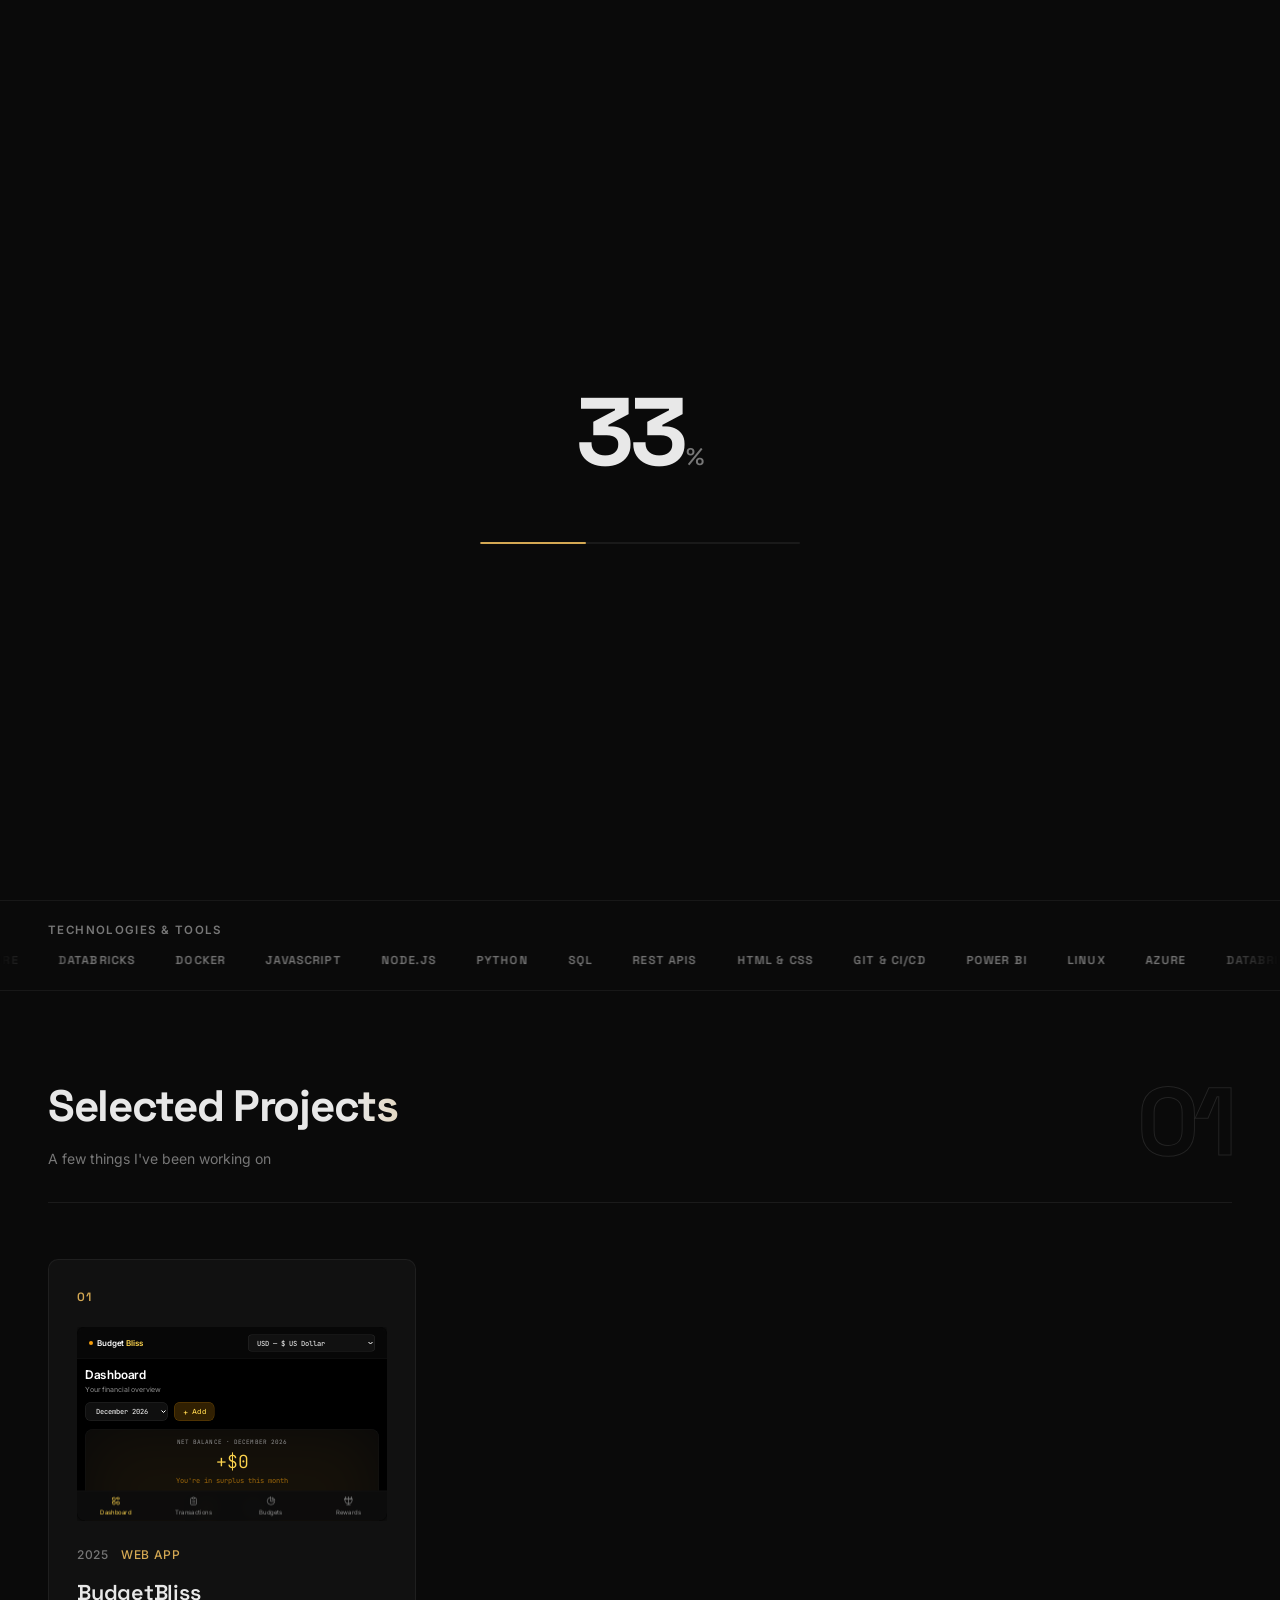
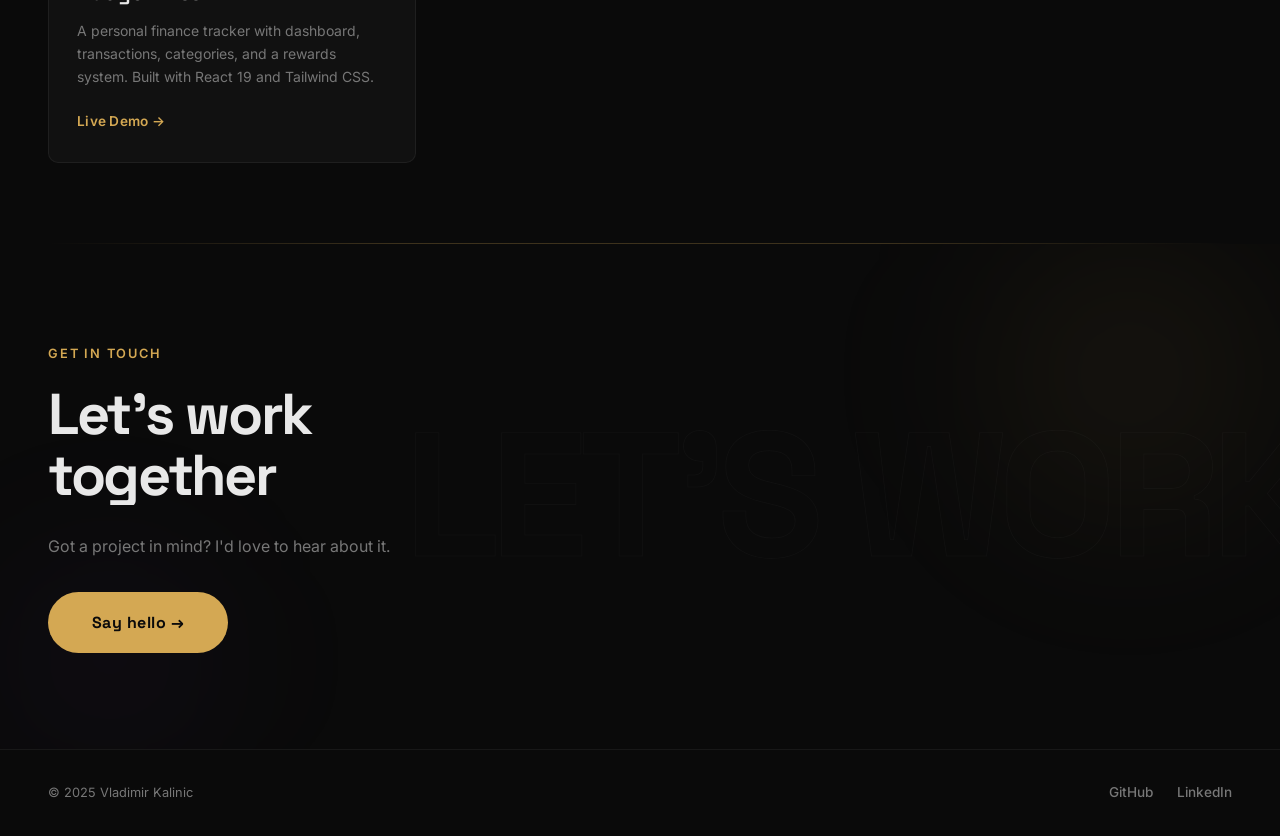
<file: index.html>
<!DOCTYPE html>
<html lang="en">
<head>
  <meta charset="UTF-8">
  <meta name="viewport" content="width=device-width, initial-scale=1.0">
  <title>Vladimir Kalinic — Portfolio</title>
  <meta name="description" content="Vladimir Kalinic — Developer portfolio showcasing projects and skills.">
  <link rel="preconnect" href="https://fonts.googleapis.com">
  <link rel="preconnect" href="https://fonts.gstatic.com" crossorigin>
  <link href="https://fonts.googleapis.com/css2?family=Inter:wght@300;400;500;600&family=Space+Grotesk:wght@400;500;600;700&display=swap" rel="stylesheet">
  <link rel="stylesheet" href="css/style.css">
</head>
<body>
  <!-- Animated background canvas -->
  <canvas id="bg-canvas" aria-hidden="true"></canvas>

  <!-- Loader -->
  <div class="loader" id="loader">
    <div class="loader__inner">
      <span class="loader__counter" id="loaderCounter">0</span>
      <span class="loader__percent">%</span>
    </div>
    <div class="loader__bar">
      <div class="loader__progress" id="loaderProgress"></div>
    </div>
  </div>

  <!-- Header -->
  <header class="header" id="header">
    <a href="#" class="header__logo">VK</a>
    <nav class="header__nav">
      <a href="#work" class="header__link">Work</a>
      <a href="#contact" class="header__link">Contact</a>
    </nav>
  </header>

  <!-- Hero -->
  <section class="hero" id="hero">
    <div class="hero__content">
      <div class="hero__greeting reveal">
        <span class="hero__line"></span>
        <span>Hello, I'm</span>
      </div>
      <h1 class="hero__name reveal">Vladimir<br>Kalinic</h1>
      <p class="hero__title reveal">Developer & Creator</p>
      <div class="hero__badges reveal">
        <span class="badge badge--accent">Available for work</span>
        <span class="badge">Based in Serbia</span>
      </div>
      <p class="hero__quote reveal">
        &ldquo; Turning ideas into digital experiences, one line at a time. &rdquo;
      </p>
    </div>
    <div class="hero__scroll">
      <span>Scroll</span>
      <div class="hero__scroll-line"></div>
    </div>
  </section>

  <!-- Skills -->
  <section class="skills-section">
    <p class="skills-label">Technologies &amp; tools</p>
    <div class="skills-runner">
      <div class="skills-track">
        <span class="skill-tag">Azure</span>
        <span class="skill-tag">Databricks</span>
        <span class="skill-tag">Docker</span>
        <span class="skill-tag">JavaScript</span>
        <span class="skill-tag">Node.js</span>
        <span class="skill-tag">Python</span>
        <span class="skill-tag">SQL</span>
        <span class="skill-tag">REST APIs</span>
        <span class="skill-tag">HTML &amp; CSS</span>
        <span class="skill-tag">Git &amp; CI/CD</span>
        <span class="skill-tag">Power BI</span>
        <span class="skill-tag">Linux</span>
      </div>
    </div>
  </section>

  <!-- Projects -->
  <section class="projects" id="work">
    <div class="projects__header reveal">
      <div>
        <h2 class="section-title">Selected Projects</h2>
        <p class="section-subtitle">A few things I've been working on</p>
      </div>
      <span class="projects__count" aria-hidden="true">01</span>
    </div>

    <div class="projects__grid">
      <article class="project-card reveal">
        <div class="project-card__number">01</div>
        <div class="project-card__preview">
          <iframe src="demo/expanse/index.html" title="Expanse App Preview" loading="lazy"></iframe>
          <div class="project-card__overlay">
            <a href="demo/expanse/index.html" target="_blank" rel="noopener">Open Full Demo</a>
          </div>
        </div>
        <div class="project-card__info">
          <span class="project-card__year">2025</span>
          <span class="project-card__tag">Web App</span>
        </div>
        <h3 class="project-card__title">BudgetBliss</h3>
        <p class="project-card__desc">A personal finance tracker with dashboard, transactions, categories, and a rewards system. Built with React 19 and Tailwind CSS.</p>
        <a href="demo/expanse/index.html" target="_blank" rel="noopener" class="project-card__link">Live Demo &rarr;</a>
      </article>
    </div>
  </section>

  <div class="section-divider"></div>

  <!-- Contact -->
  <section class="contact" id="contact">
    <div class="contact__ghost" aria-hidden="true">LET'S WORK</div>
    <div class="contact__inner">
      <span class="contact__label c-reveal" style="--d:0">Get in touch</span>
      <h2 class="contact__heading c-reveal" style="--d:1">Let's work<br>together</h2>
      <p class="contact__text c-reveal" style="--d:2">Got a project in mind? I'd love to hear about it.</p>
      <a href="mailto:hello@vladimirkalinic.com" class="contact__cta c-reveal" style="--d:3">Say hello &rarr;</a>
    </div>
  </section>

  <!-- Footer -->
  <footer class="footer">
    <div class="footer__inner">
      <span class="footer__copy">&copy; 2025 Vladimir Kalinic</span>
      <div class="footer__links">
        <a href="https://github.com/kale87" target="_blank" rel="noopener">GitHub</a>
        <a href="https://linkedin.com" target="_blank" rel="noopener">LinkedIn</a>
      </div>
    </div>
  </footer>

  <script src="js/main.js"></script>
</body>
</html>
</file>
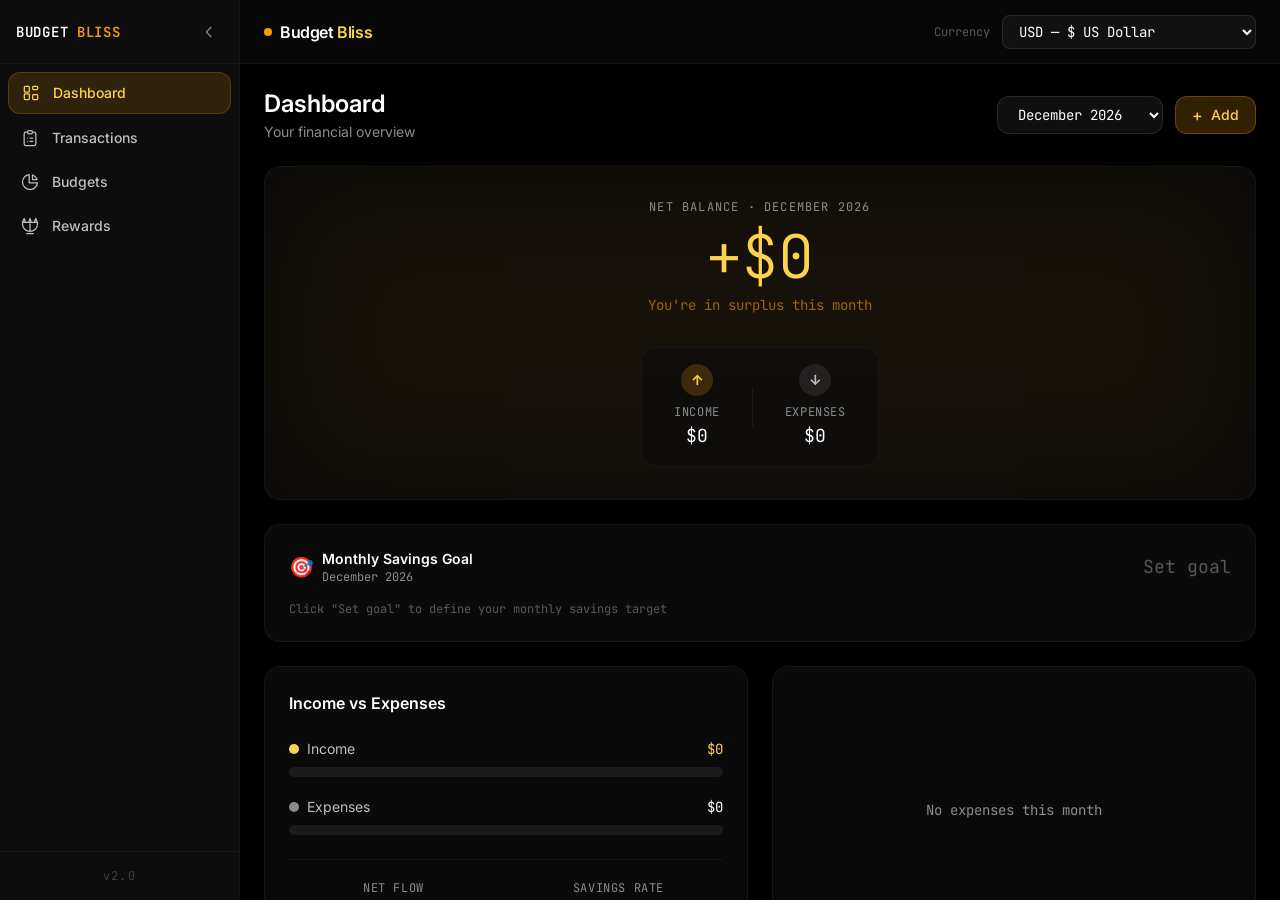
<file: demo/expanse/index.html>
<!doctype html><html lang="en"><head><meta charset="utf-8"/><link rel="icon" href="./favicon.ico?v=4"/><meta name="viewport" content="width=device-width,initial-scale=1"/><meta name="theme-color" content="#0f0f13"/><meta name="description" content="Budget Bliss — Track your expenses, manage budgets, and hit your savings goals."/><link rel="apple-touch-icon" href="./logo192.png"/><link rel="icon" href="./logo.svg?v=4" type="image/svg+xml"/><link rel="manifest" href="./manifest.json"/><title>Budget Bliss</title><link rel="preconnect" href="https://fonts.googleapis.com"/><link rel="preconnect" href="https://fonts.gstatic.com" crossorigin/><link href="https://fonts.googleapis.com/css2?family=Inter:wght@300;400;500;600&family=JetBrains+Mono:wght@300;400;500&display=swap" rel="stylesheet"/><script defer="defer" src="./static/js/main.86daccce.js"></script><link href="./static/css/main.8a359167.css" rel="stylesheet"></head><body><noscript>You need to enable JavaScript to run this app.</noscript><div id="root"></div></body></html>
</file>
<file: css/style.css>
/* ===== Reset & Base ===== */
*,
*::before,
*::after {
  margin: 0;
  padding: 0;
  box-sizing: border-box;
}

:root {
  --bg: #0a0a0a;
  --bg-light: #111111;
  --surface: #1a1a1a;
  --text: #e8e8e8;
  --text-muted: #777777;
  --accent: #d4a853;
  --accent-dim: rgba(212, 168, 83, 0.15);
  --font-body: 'Inter', -apple-system, sans-serif;
  --font-display: 'Space Grotesk', sans-serif;
  --ease-out: cubic-bezier(0.25, 0.46, 0.45, 0.94);
  --ease-smooth: cubic-bezier(0.65, 0, 0.35, 1);
}

html {
  scroll-behavior: smooth;
  font-size: 16px;
}

body {
  font-family: var(--font-body);
  background: var(--bg);
  color: var(--text);
  line-height: 1.6;
  overflow-x: hidden;
  -webkit-font-smoothing: antialiased;
}

/* ===== Animated Background Canvas ===== */
#bg-canvas {
  position: fixed;
  inset: 0;
  z-index: 0;
  pointer-events: none;
  opacity: 0;
  transition: opacity 1s ease;
}
#bg-canvas.visible { opacity: 1; }

/* Lift all page sections above the canvas */
.loader { z-index: 9999; }
.header { z-index: 100; }
.hero, .marquee-section, .projects, .contact, .footer {
  position: relative;
  z-index: 1;
}

a {
  color: inherit;
  text-decoration: none;
}

img {
  max-width: 100%;
  display: block;
}

/* ===== Loader ===== */
.loader {
  position: fixed;
  inset: 0;
  z-index: 9999;
  background: var(--bg);
  display: flex;
  flex-direction: column;
  align-items: center;
  justify-content: center;
  gap: 2rem;
  transition: opacity 0.6s var(--ease-out), visibility 0.6s;
}

.loader.done {
  opacity: 0;
  visibility: hidden;
  pointer-events: none;
}

.loader__inner {
  display: flex;
  align-items: baseline;
  gap: 0.15rem;
}

.loader__counter {
  font-family: var(--font-display);
  font-size: clamp(3rem, 8vw, 6rem);
  font-weight: 700;
  color: var(--text);
  letter-spacing: -0.04em;
}

.loader__percent {
  font-family: var(--font-display);
  font-size: 1.5rem;
  font-weight: 500;
  color: var(--text-muted);
}

.loader__bar {
  width: min(320px, 60vw);
  height: 2px;
  background: var(--surface);
  border-radius: 2px;
  overflow: hidden;
}

.loader__progress {
  height: 100%;
  width: 0%;
  background: var(--accent);
  border-radius: 2px;
  transition: width 0.1s linear;
}

/* ===== Header ===== */
.header {
  position: fixed;
  top: 0;
  left: 0;
  right: 0;
  z-index: 100;
  display: flex;
  align-items: center;
  justify-content: space-between;
  padding: 1.5rem 3rem;
  opacity: 0;
  transform: translateY(-20px);
  transition: opacity 0.8s var(--ease-out) 0.3s, transform 0.8s var(--ease-out) 0.3s;
  mix-blend-mode: difference;
}

.header.visible {
  opacity: 1;
  transform: translateY(0);
}

.header__logo {
  font-family: var(--font-display);
  font-size: 1.25rem;
  font-weight: 700;
  letter-spacing: 0.05em;
}

.header__nav {
  display: flex;
  gap: 2rem;
}

.header__link {
  font-size: 0.875rem;
  font-weight: 500;
  letter-spacing: 0.04em;
  text-transform: uppercase;
  position: relative;
  padding-bottom: 2px;
}

.header__link::after {
  content: '';
  position: absolute;
  bottom: 0;
  left: 0;
  width: 0;
  height: 1px;
  background: var(--text);
  transition: width 0.3s var(--ease-out);
}

.header__link:hover::after {
  width: 100%;
}

/* ===== Hero ===== */
.hero {
  min-height: 100vh;
  display: flex;
  flex-direction: column;
  justify-content: center;
  padding: 8rem 3rem 4rem;
  position: relative;
}

.hero__content {
  max-width: 800px;
}

.hero__greeting {
  display: flex;
  align-items: center;
  gap: 1rem;
  font-size: 0.875rem;
  font-weight: 500;
  letter-spacing: 0.08em;
  text-transform: uppercase;
  color: var(--text-muted);
  margin-bottom: 1.5rem;
}

.hero__line {
  display: inline-block;
  width: 40px;
  height: 1px;
  background: var(--accent);
}

.hero__name {
  font-family: var(--font-display);
  font-size: clamp(3.5rem, 10vw, 8rem);
  font-weight: 700;
  line-height: 0.95;
  letter-spacing: -0.04em;
  margin-bottom: 1.25rem;
}

.hero__title {
  font-size: clamp(1.1rem, 2.5vw, 1.5rem);
  font-weight: 300;
  color: var(--accent);
  margin-bottom: 2rem;
  letter-spacing: 0.02em;
}

.hero__badges {
  display: flex;
  gap: 0.75rem;
  flex-wrap: wrap;
  margin-bottom: 2.5rem;
}

.badge {
  display: inline-flex;
  align-items: center;
  gap: 0.4rem;
  padding: 0.45rem 1rem;
  border-radius: 100px;
  font-size: 0.8rem;
  font-weight: 500;
  letter-spacing: 0.02em;
  border: 1px solid rgba(255, 255, 255, 0.1);
  background: transparent;
}

.badge--accent {
  background: var(--accent-dim);
  border-color: var(--accent);
  color: var(--accent);
}

.hero__quote {
  font-size: 1rem;
  font-style: italic;
  color: var(--text-muted);
  max-width: 500px;
  line-height: 1.8;
}

.hero__scroll {
  position: absolute;
  bottom: 2rem;
  right: 3rem;
  display: flex;
  flex-direction: column;
  align-items: center;
  gap: 0.75rem;
  font-size: 0.7rem;
  font-weight: 500;
  letter-spacing: 0.15em;
  text-transform: uppercase;
  color: var(--text-muted);
}

.hero__scroll-line {
  width: 1px;
  height: 60px;
  background: linear-gradient(to bottom, var(--accent), transparent);
  animation: scrollPulse 2s var(--ease-smooth) infinite;
}

@keyframes scrollPulse {
  0%, 100% { opacity: 1; transform: scaleY(1); }
  50% { opacity: 0.3; transform: scaleY(0.6); }
}

/* ===== Skills ===== */
.skills-section {
  padding: 1.25rem 0;
  border-top: 1px solid rgba(255, 255, 255, 0.06);
  border-bottom: 1px solid rgba(255, 255, 255, 0.06);
}

.skills-label {
  font-size: 0.72rem;
  font-weight: 600;
  letter-spacing: 0.12em;
  text-transform: uppercase;
  color: var(--text-muted);
  padding: 0 3rem;
  margin-bottom: 0.75rem;
}

.skills-runner {
  overflow: hidden;
  mask-image: linear-gradient(to right, transparent 0%, black 6%, black 94%, transparent 100%);
  -webkit-mask-image: linear-gradient(to right, transparent 0%, black 6%, black 94%, transparent 100%);
  cursor: default;
}

.skills-track {
  display: flex;
  align-items: center;
  white-space: nowrap;
  will-change: transform;
}

.skill-tag {
  position: relative;
  flex-shrink: 0;
  margin-right: 2.5rem;
  font-family: var(--font-display);
  font-size: 0.72rem;
  font-weight: 600;
  text-transform: uppercase;
  letter-spacing: 0.1em;
  color: var(--text-muted);
  transition: color 0.3s, transform 0.3s var(--ease-out);
  display: inline-block;
}

.skill-tag:hover {
  transform: scale(1.25);
}

.skill-tag::after {
  content: '';
  position: absolute;
  bottom: -2px;
  left: 0;
  width: 0;
  height: 1px;
  background: var(--accent);
  transition: width 0.3s var(--ease-out);
}

.skill-tag:hover { color: var(--accent); }
.skill-tag:hover::after { width: 100%; }

/* ===== Projects ===== */
.projects {
  padding: 5rem 3rem;
}

.projects__header {
  margin-bottom: 3.5rem;
  display: flex;
  align-items: flex-end;
  justify-content: space-between;
  gap: 1rem;
  padding-bottom: 2rem;
  border-bottom: 1px solid rgba(255,255,255,0.07);
}

.section-title {
  font-family: var(--font-display);
  font-size: clamp(1.6rem, 3.5vw, 2.75rem);
  font-weight: 700;
  letter-spacing: -0.03em;
  margin-bottom: 0.4rem;
  background: linear-gradient(
    90deg,
    var(--text) 0%,
    var(--text) 25%,
    var(--accent) 45%,
    var(--text) 65%,
    var(--text) 100%
  );
  background-size: 250% 100%;
  background-position: 150% 0;
  -webkit-background-clip: text;
  -webkit-text-fill-color: transparent;
  background-clip: text;
}
@keyframes shimmerOnce {
  0%   { background-position: 150% 0; }
  55%  { background-position: -50% 0; }
  100% { background-position: 150% 0; }
}
.section-title.shimmer-play {
  animation: shimmerOnce 4.5s ease-in-out forwards;
}

.section-subtitle {
  font-size: 0.875rem;
  color: var(--text-muted);
  font-weight: 400;
}

.projects__count {
  font-family: var(--font-display);
  font-size: clamp(3.5rem, 8vw, 6rem);
  font-weight: 700;
  line-height: 1;
  letter-spacing: -0.05em;
  color: transparent;
  -webkit-text-stroke: 1px rgba(255,255,255,0.1);
  user-select: none;
  flex-shrink: 0;
}

.projects__grid {
  display: grid;
  grid-template-columns: repeat(auto-fill, minmax(min(100%, 340px), 1fr));
  gap: 2.5rem;
}

.project-card {
  background: var(--bg-light);
  border: 1px solid rgba(255, 255, 255, 0.06);
  border-radius: 10px;
  padding: 1.75rem;
  transition: transform 0.4s var(--ease-out), border-color 0.4s, box-shadow 0.4s;
  position: relative;
  overflow: hidden;
}

/* Accent top-border that sweeps in on hover */
.project-card::before {
  content: '';
  position: absolute;
  top: 0; left: 0; right: 0;
  height: 2px;
  background: linear-gradient(90deg, var(--accent), var(--accent2, #8b5cf6));
  transform: scaleX(0);
  transform-origin: left;
  transition: transform 0.4s var(--ease-out);
}

.project-card:hover {
  transform: translateY(-5px);
  border-color: rgba(212, 168, 83, 0.2);
  box-shadow: 0 16px 48px rgba(0,0,0,0.4);
}

.project-card:hover::before {
  transform: scaleX(1);
}

.project-card__number {
  font-family: var(--font-display);
  font-size: 0.75rem;
  font-weight: 600;
  color: var(--accent);
  letter-spacing: 0.1em;
  margin-bottom: 1.25rem;
}

.project-card__image {
  border-radius: 8px;
  overflow: hidden;
  margin-bottom: 1.5rem;
}

.project-card__placeholder {
  width: 100%;
  aspect-ratio: 16 / 10;
  background: var(--surface);
  display: flex;
  align-items: center;
  justify-content: center;
  font-size: 0.875rem;
  color: var(--text-muted);
  letter-spacing: 0.04em;
}

.project-card__preview {
  position: relative;
  border-radius: 8px;
  overflow: hidden;
  margin-bottom: 1.5rem;
  aspect-ratio: 16 / 10;
  background: var(--surface);
}

.project-card__preview iframe {
  width: 200%;
  height: 200%;
  border: none;
  transform: scale(0.5);
  transform-origin: top left;
  pointer-events: none;
}

.project-card__overlay {
  position: absolute;
  inset: 0;
  background: rgba(0, 0, 0, 0.5);
  display: flex;
  align-items: center;
  justify-content: center;
  opacity: 0;
  transition: opacity 0.35s var(--ease-out);
  cursor: pointer;
}

.project-card__preview:hover .project-card__overlay {
  opacity: 1;
}

.project-card__overlay a {
  padding: 0.65rem 1.5rem;
  background: var(--accent);
  color: var(--bg);
  font-family: var(--font-display);
  font-size: 0.85rem;
  font-weight: 600;
  border-radius: 100px;
  letter-spacing: 0.02em;
  transition: transform 0.3s var(--ease-out);
}

.project-card__overlay a:hover {
  transform: scale(1.06);
}

.project-card__info {
  display: flex;
  gap: 0.75rem;
  margin-bottom: 0.75rem;
}

.project-card__year,
.project-card__tag {
  font-size: 0.75rem;
  font-weight: 500;
  text-transform: uppercase;
  letter-spacing: 0.06em;
  color: var(--text-muted);
}

.project-card__tag {
  color: var(--accent);
}

.project-card__title {
  font-family: var(--font-display);
  font-size: 1.35rem;
  font-weight: 600;
  margin-bottom: 0.5rem;
  letter-spacing: -0.01em;
}

.project-card__desc {
  font-size: 0.875rem;
  color: var(--text-muted);
  line-height: 1.65;
  margin-bottom: 1.25rem;
}

.project-card__link {
  display: inline-block;
  font-size: 0.85rem;
  font-weight: 600;
  color: var(--accent);
  letter-spacing: 0.02em;
  transition: gap 0.3s, letter-spacing 0.3s;
}

.project-card__link:hover {
  letter-spacing: 0.06em;
}

/* ===== Section divider ===== */
.section-divider {
  height: 1px;
  background: linear-gradient(to right, transparent, rgba(212,168,83,0.25) 30%, rgba(212,168,83,0.25) 70%, transparent);
  margin: 0 3rem;
}

/* ===== Contact ===== */
.contact {
  padding: 6rem 3rem;
  background: var(--bg);
  overflow: hidden;
}

/* Floating glow orbs */
.contact::before,
.contact::after {
  content: '';
  position: absolute;
  border-radius: 50%;
  filter: blur(80px);
  pointer-events: none;
}
.contact::before {
  width: 420px;
  height: 420px;
  background: radial-gradient(circle, rgba(212, 168, 83, 0.09), transparent 70%);
  top: calc(-80px + var(--cy, 0) * 35px);
  right: calc(-60px + var(--cx, 0) * -35px);
  animation: orbA 9s ease-in-out infinite;
  transition: top 0.7s ease, right 0.7s ease;
}
.contact::after {
  width: 300px;
  height: 300px;
  background: radial-gradient(circle, rgba(140, 80, 220, 0.08), transparent 70%);
  bottom: calc(-60px + var(--cy, 0) * -28px);
  left: calc(-40px + var(--cx, 0) * 28px);
  animation: orbB 11s ease-in-out infinite;
  transition: bottom 0.7s ease, left 0.7s ease;
}
@keyframes orbA {
  0%, 100% { transform: translate(0, 0) scale(1); }
  50%       { transform: translate(-40px, 40px) scale(1.12); }
}
@keyframes orbB {
  0%, 100% { transform: translate(0, 0) scale(1); }
  50%       { transform: translate(30px, -30px) scale(0.88); }
}

/* Giant ghost text behind content */
.contact__ghost {
  position: absolute;
  font-family: var(--font-display);
  font-size: clamp(4rem, 14vw, 11rem);
  font-weight: 700;
  letter-spacing: -0.05em;
  color: transparent;
  -webkit-text-stroke: 1px rgba(255, 255, 255, 0.028);
  white-space: nowrap;
  top: 50%;
  right: -2rem;
  transform: translateY(-50%);
  pointer-events: none;
  user-select: none;
  z-index: 0;
  transition: transform 0.8s var(--ease-smooth), opacity 0.8s ease;
  animation: ghostFloat 7s ease-in-out infinite;
}
@keyframes ghostFloat {
  0%, 100% { opacity: 1; }
  50%       { opacity: 0.55; }
}

.contact__inner {
  position: relative;
  z-index: 1;
  max-width: 520px;
}

/* Staggered reveal for contact elements */
.c-reveal {
  opacity: 0;
  transform: translateY(28px);
  transition:
    opacity 0.75s var(--ease-out) calc(var(--d, 0) * 0.18s),
    transform 0.75s var(--ease-out) calc(var(--d, 0) * 0.18s);
}
.c-reveal.visible {
  opacity: 1;
  transform: translateY(0);
}

.contact__label {
  display: inline-block;
  font-size: 0.8rem;
  font-weight: 600;
  letter-spacing: 0.14em;
  text-transform: uppercase;
  color: var(--accent);
  margin-bottom: 1.25rem;
}

.contact__heading {
  font-family: var(--font-display);
  font-size: clamp(2.2rem, 4.5vw, 3.75rem);
  font-weight: 700;
  line-height: 1.05;
  letter-spacing: -0.04em;
  margin-bottom: 1.75rem;
  background: linear-gradient(
    90deg,
    var(--text) 0%,
    var(--text) 30%,
    var(--accent) 50%,
    var(--text) 70%,
    var(--text) 100%
  );
  background-size: 250% 100%;
  background-position: 150% 0;
  -webkit-background-clip: text;
  -webkit-text-fill-color: transparent;
  background-clip: text;
}
.contact__heading.shimmer-play {
  animation: shimmerOnce 4.5s ease-in-out forwards;
}

.contact__text {
  font-size: 1rem;
  color: var(--text-muted);
  margin-bottom: 2rem;
  line-height: 1.7;
  max-width: 400px;
}

.contact__cta {
  display: inline-flex;
  align-items: center;
  gap: 0.5rem;
  padding: 1.1rem 2.75rem;
  background: var(--accent);
  color: var(--bg);
  font-family: var(--font-display);
  font-size: 1rem;
  font-weight: 700;
  border-radius: 100px;
  letter-spacing: 0.03em;
  transition: transform 0.3s var(--ease-out), box-shadow 0.3s;
}

.contact__cta {
  animation: ctaBreath 3.5s ease-in-out infinite;
}
@keyframes ctaBreath {
  0%, 100% { box-shadow: 0 0 0 0 rgba(212, 168, 83, 0); }
  50%       { box-shadow: 0 0 20px 6px rgba(212, 168, 83, 0.18); }
}
.contact__cta:hover {
  transform: scale(1.05) translateY(-2px);
  box-shadow: 0 10px 36px rgba(212, 168, 83, 0.32);
  animation: none;
}

/* ===== Footer ===== */
.footer {
  padding: 2rem 3rem;
  border-top: 1px solid rgba(255, 255, 255, 0.06);
}

.footer__inner {
  display: flex;
  align-items: center;
  justify-content: space-between;
  flex-wrap: wrap;
  gap: 1rem;
}

.footer__copy {
  font-size: 0.8rem;
  color: var(--text-muted);
}

.footer__links {
  display: flex;
  gap: 1.5rem;
}

.footer__links a {
  font-size: 0.85rem;
  font-weight: 500;
  color: var(--text-muted);
  transition: color 0.3s;
}

.footer__links a:hover {
  color: var(--accent);
}

/* ===== Reveal Animations ===== */
.reveal {
  opacity: 0;
  transform: translateY(40px);
  transition: opacity 0.8s var(--ease-out), transform 0.8s var(--ease-out);
}

.reveal.visible {
  opacity: 1;
  transform: translateY(0);
}

/* Stagger children in hero */
.hero .reveal:nth-child(1) { transition-delay: 0.1s; }
.hero .reveal:nth-child(2) { transition-delay: 0.2s; }
.hero .reveal:nth-child(3) { transition-delay: 0.35s; }
.hero .reveal:nth-child(4) { transition-delay: 0.5s; }
.hero .reveal:nth-child(5) { transition-delay: 0.65s; }

/* ===== Responsive ===== */
@media (max-width: 768px) {
  .hero {
    padding: 7rem 1.5rem 3rem;
  }

  .header {
    padding: 1.25rem 1.5rem;
  }

  .projects {
    padding: 5rem 1.5rem;
  }

  .contact {
    padding: 5rem 1.5rem;
  }

  .footer {
    padding: 1.5rem;
  }

  .hero__scroll {
    right: 1.5rem;
    bottom: 1.5rem;
  }

  .projects__grid {
    gap: 1.5rem;
  }
}

@media (max-width: 480px) {
  .header__nav {
    gap: 1.25rem;
  }

  .hero__badges {
    flex-direction: column;
    align-items: flex-start;
  }
}
</file>
<file: demo/expanse/static/css/main.8a359167.css>
*,:after,:before{--tw-border-spacing-x:0;--tw-border-spacing-y:0;--tw-translate-x:0;--tw-translate-y:0;--tw-rotate:0;--tw-skew-x:0;--tw-skew-y:0;--tw-scale-x:1;--tw-scale-y:1;--tw-pan-x: ;--tw-pan-y: ;--tw-pinch-zoom: ;--tw-scroll-snap-strictness:proximity;--tw-gradient-from-position: ;--tw-gradient-via-position: ;--tw-gradient-to-position: ;--tw-ordinal: ;--tw-slashed-zero: ;--tw-numeric-figure: ;--tw-numeric-spacing: ;--tw-numeric-fraction: ;--tw-ring-inset: ;--tw-ring-offset-width:0px;--tw-ring-offset-color:#fff;--tw-ring-color:#3b82f680;--tw-ring-offset-shadow:0 0 #0000;--tw-ring-shadow:0 0 #0000;--tw-shadow:0 0 #0000;--tw-shadow-colored:0 0 #0000;--tw-blur: ;--tw-brightness: ;--tw-contrast: ;--tw-grayscale: ;--tw-hue-rotate: ;--tw-invert: ;--tw-saturate: ;--tw-sepia: ;--tw-drop-shadow: ;--tw-backdrop-blur: ;--tw-backdrop-brightness: ;--tw-backdrop-contrast: ;--tw-backdrop-grayscale: ;--tw-backdrop-hue-rotate: ;--tw-backdrop-invert: ;--tw-backdrop-opacity: ;--tw-backdrop-saturate: ;--tw-backdrop-sepia: ;--tw-contain-size: ;--tw-contain-layout: ;--tw-contain-paint: ;--tw-contain-style: }::backdrop{--tw-border-spacing-x:0;--tw-border-spacing-y:0;--tw-translate-x:0;--tw-translate-y:0;--tw-rotate:0;--tw-skew-x:0;--tw-skew-y:0;--tw-scale-x:1;--tw-scale-y:1;--tw-pan-x: ;--tw-pan-y: ;--tw-pinch-zoom: ;--tw-scroll-snap-strictness:proximity;--tw-gradient-from-position: ;--tw-gradient-via-position: ;--tw-gradient-to-position: ;--tw-ordinal: ;--tw-slashed-zero: ;--tw-numeric-figure: ;--tw-numeric-spacing: ;--tw-numeric-fraction: ;--tw-ring-inset: ;--tw-ring-offset-width:0px;--tw-ring-offset-color:#fff;--tw-ring-color:#3b82f680;--tw-ring-offset-shadow:0 0 #0000;--tw-ring-shadow:0 0 #0000;--tw-shadow:0 0 #0000;--tw-shadow-colored:0 0 #0000;--tw-blur: ;--tw-brightness: ;--tw-contrast: ;--tw-grayscale: ;--tw-hue-rotate: ;--tw-invert: ;--tw-saturate: ;--tw-sepia: ;--tw-drop-shadow: ;--tw-backdrop-blur: ;--tw-backdrop-brightness: ;--tw-backdrop-contrast: ;--tw-backdrop-grayscale: ;--tw-backdrop-hue-rotate: ;--tw-backdrop-invert: ;--tw-backdrop-opacity: ;--tw-backdrop-saturate: ;--tw-backdrop-sepia: ;--tw-contain-size: ;--tw-contain-layout: ;--tw-contain-paint: ;--tw-contain-style: }/*
! tailwindcss v3.4.19 | MIT License | https://tailwindcss.com
*/*,:after,:before{border:0 solid #e5e7eb;box-sizing:border-box}:after,:before{--tw-content:""}:host,html{-webkit-text-size-adjust:100%;font-feature-settings:normal;-webkit-tap-highlight-color:transparent;font-family:Inter,-apple-system,BlinkMacSystemFont,Segoe UI,system-ui,sans-serif;font-variation-settings:normal;line-height:1.5;tab-size:4}body{line-height:inherit;margin:0}hr{border-top-width:1px;color:inherit;height:0}abbr:where([title]){-webkit-text-decoration:underline dotted;text-decoration:underline dotted}h1,h2,h3,h4,h5,h6{font-size:inherit;font-weight:inherit}a{color:inherit;text-decoration:inherit}b,strong{font-weight:bolder}code,kbd,pre,samp{font-feature-settings:normal;font-family:JetBrains Mono,Menlo,Monaco,Consolas,monospace;font-size:1em;font-variation-settings:normal}small{font-size:80%}sub,sup{font-size:75%;line-height:0;position:relative;vertical-align:initial}sub{bottom:-.25em}sup{top:-.5em}table{border-collapse:collapse;border-color:inherit;text-indent:0}button,input,optgroup,select,textarea{font-feature-settings:inherit;color:inherit;font-family:inherit;font-size:100%;font-variation-settings:inherit;font-weight:inherit;letter-spacing:inherit;line-height:inherit;margin:0;padding:0}button,select{text-transform:none}button,input:where([type=button]),input:where([type=reset]),input:where([type=submit]){-webkit-appearance:button;background-color:initial;background-image:none}:-moz-focusring{outline:auto}:-moz-ui-invalid{box-shadow:none}progress{vertical-align:initial}::-webkit-inner-spin-button,::-webkit-outer-spin-button{height:auto}[type=search]{-webkit-appearance:textfield;outline-offset:-2px}::-webkit-search-decoration{-webkit-appearance:none}::-webkit-file-upload-button{-webkit-appearance:button;font:inherit}summary{display:list-item}blockquote,dd,dl,figure,h1,h2,h3,h4,h5,h6,hr,p,pre{margin:0}fieldset{margin:0}fieldset,legend{padding:0}menu,ol,ul{list-style:none;margin:0;padding:0}dialog{padding:0}textarea{resize:vertical}input::placeholder,textarea::placeholder{color:#9ca3af;opacity:1}[role=button],button{cursor:pointer}:disabled{cursor:default}audio,canvas,embed,iframe,img,object,svg,video{display:block;vertical-align:middle}img,video{height:auto;max-width:100%}[hidden]:where(:not([hidden=until-found])){display:none}*{box-sizing:border-box}body{--tw-bg-opacity:1;--tw-text-opacity:1;background-color:#000;background-color:rgb(0 0 0/var(--tw-bg-opacity,1));color:#fff;color:rgb(255 255 255/var(--tw-text-opacity,1));font-family:Inter,sans-serif}::-webkit-scrollbar{height:4px;width:4px}::-webkit-scrollbar-track{--tw-bg-opacity:1;background-color:#0d0d0d;background-color:rgb(13 13 13/var(--tw-bg-opacity,1))}::-webkit-scrollbar-thumb{--tw-bg-opacity:1;background-color:#404040;background-color:rgb(64 64 64/var(--tw-bg-opacity,1));border-radius:9999px}::-webkit-scrollbar-thumb:hover{--tw-bg-opacity:1;background-color:#595959;background-color:rgb(89 89 89/var(--tw-bg-opacity,1))}input[type=date]{color-scheme:dark}input[type=date]::-webkit-calendar-picker-indicator{cursor:pointer;filter:invert(.6)}select option{background-color:#0d0d0d}.pointer-events-none{pointer-events:none}.\!visible{visibility:visible!important}.visible{visibility:visible}.fixed{position:fixed}.absolute{position:absolute}.relative{position:relative}.inset-0{inset:0}.-right-2{right:-.5rem}.-top-2{top:-.5rem}.-top-8{top:-2rem}.bottom-0{bottom:0}.left-0{left:0}.left-1\/2{left:50%}.left-3{left:.75rem}.right-0{right:0}.top-0{top:0}.top-1\/2{top:50%}.z-10{z-index:10}.z-40{z-index:40}.z-50{z-index:50}.mx-auto{margin-left:auto;margin-right:auto}.mb-0\.5{margin-bottom:.125rem}.mb-1{margin-bottom:.25rem}.mb-1\.5{margin-bottom:.375rem}.mb-2{margin-bottom:.5rem}.mb-3{margin-bottom:.75rem}.mb-4{margin-bottom:1rem}.mb-5{margin-bottom:1.25rem}.mb-6{margin-bottom:1.5rem}.mb-8{margin-bottom:2rem}.mt-0\.5{margin-top:.125rem}.mt-1{margin-top:.25rem}.mt-1\.5{margin-top:.375rem}.mt-2{margin-top:.5rem}.mt-6{margin-top:1.5rem}.mt-8{margin-top:2rem}.block{display:block}.inline-block{display:inline-block}.flex{display:flex}.inline-flex{display:inline-flex}.grid{display:grid}.hidden{display:none}.h-1{height:.25rem}.h-1\.5{height:.375rem}.h-10{height:2.5rem}.h-16{height:4rem}.h-2{height:.5rem}.h-2\.5{height:.625rem}.h-4{height:1rem}.h-5{height:1.25rem}.h-6{height:1.5rem}.h-8{height:2rem}.h-9{height:2.25rem}.h-full{height:100%}.h-px{height:1px}.h-screen{height:100vh}.max-h-\[92vh\]{max-height:92vh}.min-h-0{min-height:0}.min-h-\[180px\]{min-height:180px}.min-h-\[200px\]{min-height:200px}.w-10{width:2.5rem}.w-16{width:4rem}.w-2{width:.5rem}.w-2\.5{width:.625rem}.w-20{width:5rem}.w-28{width:7rem}.w-4{width:1rem}.w-5{width:1.25rem}.w-6{width:1.5rem}.w-60{width:15rem}.w-8{width:2rem}.w-9{width:2.25rem}.w-full{width:100%}.w-px{width:1px}.min-w-0{min-width:0}.min-w-\[160px\]{min-width:160px}.max-w-4xl{max-width:56rem}.max-w-\[100px\]{max-width:100px}.max-w-\[220px\]{max-width:220px}.max-w-\[90px\]{max-width:90px}.max-w-md{max-width:28rem}.flex-1{flex:1 1}.flex-shrink-0{flex-shrink:0}.-translate-x-1\/2{--tw-translate-x:-50%}.-translate-x-1\/2,.-translate-y-1\/2{transform:translate(var(--tw-translate-x),var(--tw-translate-y)) rotate(var(--tw-rotate)) skewX(var(--tw-skew-x)) skewY(var(--tw-skew-y)) scaleX(var(--tw-scale-x)) scaleY(var(--tw-scale-y))}.-translate-y-1\/2{--tw-translate-y:-50%}.rotate-180{--tw-rotate:180deg}.rotate-180,.transform{transform:translate(var(--tw-translate-x),var(--tw-translate-y)) rotate(var(--tw-rotate)) skewX(var(--tw-skew-x)) skewY(var(--tw-skew-y)) scaleX(var(--tw-scale-x)) scaleY(var(--tw-scale-y))}@keyframes fadeIn{0%{opacity:0;transform:translateY(10px)}to{opacity:1;transform:translateY(0)}}.animate-fade-in{animation:fadeIn .6s ease-out}@keyframes slideUp{0%{opacity:0;transform:translateY(20px)}to{opacity:1;transform:translateY(0)}}.animate-slide-up{animation:slideUp .4s ease-out}.cursor-pointer{cursor:pointer}.select-none{-webkit-user-select:none;user-select:none}.grid-cols-1{grid-template-columns:repeat(1,minmax(0,1fr))}.grid-cols-2{grid-template-columns:repeat(2,minmax(0,1fr))}.flex-col{flex-direction:column}.flex-wrap{flex-wrap:wrap}.items-start{align-items:flex-start}.items-end{align-items:flex-end}.items-center{align-items:center}.justify-center{justify-content:center}.justify-between{justify-content:space-between}.gap-0\.5{gap:.125rem}.gap-1{gap:.25rem}.gap-1\.5{gap:.375rem}.gap-2{gap:.5rem}.gap-2\.5{gap:.625rem}.gap-3{gap:.75rem}.gap-4{gap:1rem}.gap-5{gap:1.25rem}.gap-6{gap:1.5rem}.space-y-1>:not([hidden])~:not([hidden]){--tw-space-y-reverse:0;margin-bottom:calc(.25rem*var(--tw-space-y-reverse));margin-top:calc(.25rem*(1 - var(--tw-space-y-reverse)))}.space-y-1\.5>:not([hidden])~:not([hidden]){--tw-space-y-reverse:0;margin-bottom:calc(.375rem*var(--tw-space-y-reverse));margin-top:calc(.375rem*(1 - var(--tw-space-y-reverse)))}.space-y-2>:not([hidden])~:not([hidden]){--tw-space-y-reverse:0;margin-bottom:calc(.5rem*var(--tw-space-y-reverse));margin-top:calc(.5rem*(1 - var(--tw-space-y-reverse)))}.space-y-4>:not([hidden])~:not([hidden]){--tw-space-y-reverse:0;margin-bottom:calc(1rem*var(--tw-space-y-reverse));margin-top:calc(1rem*(1 - var(--tw-space-y-reverse)))}.space-y-5>:not([hidden])~:not([hidden]){--tw-space-y-reverse:0;margin-bottom:calc(1.25rem*var(--tw-space-y-reverse));margin-top:calc(1.25rem*(1 - var(--tw-space-y-reverse)))}.divide-y>:not([hidden])~:not([hidden]){--tw-divide-y-reverse:0;border-bottom-width:calc(1px*var(--tw-divide-y-reverse));border-top-width:calc(1px*(1 - var(--tw-divide-y-reverse)))}.divide-dark-700\/30>:not([hidden])~:not([hidden]){border-color:#2626264d}.overflow-hidden{overflow:hidden}.overflow-y-auto{overflow-y:auto}.truncate{overflow:hidden;text-overflow:ellipsis}.truncate,.whitespace-nowrap{white-space:nowrap}.rounded{border-radius:.25rem}.rounded-2xl{border-radius:1rem}.rounded-3xl{border-radius:1.5rem}.rounded-full{border-radius:9999px}.rounded-lg{border-radius:.5rem}.rounded-sm{border-radius:.125rem}.rounded-xl{border-radius:.75rem}.rounded-t-md{border-top-left-radius:.375rem;border-top-right-radius:.375rem}.border{border-width:1px}.border-b{border-bottom-width:1px}.border-r{border-right-width:1px}.border-t{border-top-width:1px}.border-dashed{border-style:dashed}.border-dark-600{--tw-border-opacity:1;border-color:#404040;border-color:rgb(64 64 64/var(--tw-border-opacity,1))}.border-dark-600\/40{border-color:#40404066}.border-dark-600\/50{border-color:#40404080}.border-dark-700\/20{border-color:#26262633}.border-dark-700\/30{border-color:#2626264d}.border-dark-700\/40{border-color:#26262666}.border-dark-700\/50{border-color:#26262680}.border-dark-700\/60{border-color:#26262699}.border-dark-800\/40{border-color:#1a1a1a66}.border-emerald-500\/30{border-color:#10b9814d}.border-gold-500\/20{border-color:#f59e0b33}.border-gold-500\/30{border-color:#f59e0b4d}.border-gold-500\/40{border-color:#f59e0b66}.border-gold-500\/50{border-color:#f59e0b80}.border-red-500\/30{border-color:#ef44444d}.bg-dark-400{--tw-bg-opacity:1;background-color:#8c8c8c;background-color:rgb(140 140 140/var(--tw-bg-opacity,1))}.bg-dark-600\/40{background-color:#40404066}.bg-dark-700{--tw-bg-opacity:1;background-color:#262626;background-color:rgb(38 38 38/var(--tw-bg-opacity,1))}.bg-dark-700\/30{background-color:#2626264d}.bg-dark-700\/50{background-color:#26262680}.bg-dark-700\/60{background-color:#26262699}.bg-dark-800\/30{background-color:#1a1a1a4d}.bg-dark-800\/40{background-color:#1a1a1a66}.bg-dark-800\/60{background-color:#1a1a1a99}.bg-dark-900{--tw-bg-opacity:1;background-color:#0d0d0d;background-color:rgb(13 13 13/var(--tw-bg-opacity,1))}.bg-dark-900\/40{background-color:#0d0d0d66}.bg-dark-900\/60{background-color:#0d0d0d99}.bg-dark-900\/90{background-color:#0d0d0de6}.bg-dark-900\/95{background-color:#0d0d0df2}.bg-dark-950{--tw-bg-opacity:1;background-color:#000;background-color:rgb(0 0 0/var(--tw-bg-opacity,1))}.bg-emerald-500\/10{background-color:#10b9811a}.bg-gold-400{--tw-bg-opacity:1;background-color:#fcd34d;background-color:rgb(252 211 77/var(--tw-bg-opacity,1))}.bg-gold-500{--tw-bg-opacity:1;background-color:#f59e0b;background-color:rgb(245 158 11/var(--tw-bg-opacity,1))}.bg-gold-500\/10{background-color:#f59e0b1a}.bg-gold-500\/15{background-color:#f59e0b26}.bg-gold-500\/20{background-color:#f59e0b33}.bg-red-400{--tw-bg-opacity:1;background-color:#f87171;background-color:rgb(248 113 113/var(--tw-bg-opacity,1))}.bg-red-500{--tw-bg-opacity:1;background-color:#ef4444;background-color:rgb(239 68 68/var(--tw-bg-opacity,1))}.bg-teal-400{--tw-bg-opacity:1;background-color:#2dd4bf;background-color:rgb(45 212 191/var(--tw-bg-opacity,1))}.bg-yellow-400{--tw-bg-opacity:1;background-color:#facc15;background-color:rgb(250 204 21/var(--tw-bg-opacity,1))}.bg-gradient-to-r{background-image:linear-gradient(to right,var(--tw-gradient-stops))}.bg-gradient-to-t{background-image:linear-gradient(to top,var(--tw-gradient-stops))}.from-dark-500{--tw-gradient-from:#595959 var(--tw-gradient-from-position);--tw-gradient-to:#59595900 var(--tw-gradient-to-position);--tw-gradient-stops:var(--tw-gradient-from),var(--tw-gradient-to)}.from-dark-600{--tw-gradient-from:#404040 var(--tw-gradient-from-position);--tw-gradient-to:#40404000 var(--tw-gradient-to-position);--tw-gradient-stops:var(--tw-gradient-from),var(--tw-gradient-to)}.from-emerald-600{--tw-gradient-from:#059669 var(--tw-gradient-from-position);--tw-gradient-to:#05966900 var(--tw-gradient-to-position);--tw-gradient-stops:var(--tw-gradient-from),var(--tw-gradient-to)}.from-gold-600{--tw-gradient-from:#d97706 var(--tw-gradient-from-position);--tw-gradient-to:#d9770600 var(--tw-gradient-to-position);--tw-gradient-stops:var(--tw-gradient-from),var(--tw-gradient-to)}.from-gold-700{--tw-gradient-from:#b45309 var(--tw-gradient-from-position);--tw-gradient-to:#b4530900 var(--tw-gradient-to-position);--tw-gradient-stops:var(--tw-gradient-from),var(--tw-gradient-to)}.from-red-700{--tw-gradient-from:#b91c1c var(--tw-gradient-from-position);--tw-gradient-to:#b91c1c00 var(--tw-gradient-to-position);--tw-gradient-stops:var(--tw-gradient-from),var(--tw-gradient-to)}.from-teal-700{--tw-gradient-from:#0f766e var(--tw-gradient-from-position);--tw-gradient-to:#0f766e00 var(--tw-gradient-to-position);--tw-gradient-stops:var(--tw-gradient-from),var(--tw-gradient-to)}.to-dark-300{--tw-gradient-to:#bfbfbf var(--tw-gradient-to-position)}.to-dark-400{--tw-gradient-to:#8c8c8c var(--tw-gradient-to-position)}.to-emerald-400{--tw-gradient-to:#34d399 var(--tw-gradient-to-position)}.to-gold-300{--tw-gradient-to:#fde68a var(--tw-gradient-to-position)}.to-gold-400{--tw-gradient-to:#fcd34d var(--tw-gradient-to-position)}.to-gold-500{--tw-gradient-to:#f59e0b var(--tw-gradient-to-position)}.to-red-400{--tw-gradient-to:#f87171 var(--tw-gradient-to-position)}.to-teal-400{--tw-gradient-to:#2dd4bf var(--tw-gradient-to-position)}.p-1{padding:.25rem}.p-1\.5{padding:.375rem}.p-12{padding:3rem}.p-2{padding:.5rem}.p-3{padding:.75rem}.p-4{padding:1rem}.p-5{padding:1.25rem}.p-6{padding:1.5rem}.p-8{padding:2rem}.px-0\.5{padding-left:.125rem;padding-right:.125rem}.px-1{padding-left:.25rem;padding-right:.25rem}.px-1\.5{padding-left:.375rem;padding-right:.375rem}.px-10{padding-left:2.5rem;padding-right:2.5rem}.px-2{padding-left:.5rem;padding-right:.5rem}.px-2\.5{padding-left:.625rem;padding-right:.625rem}.px-3{padding-left:.75rem;padding-right:.75rem}.px-4{padding-left:1rem;padding-right:1rem}.px-5{padding-left:1.25rem;padding-right:1.25rem}.px-6{padding-left:1.5rem;padding-right:1.5rem}.py-0\.5{padding-bottom:.125rem;padding-top:.125rem}.py-1{padding-bottom:.25rem;padding-top:.25rem}.py-1\.5{padding-bottom:.375rem;padding-top:.375rem}.py-12{padding-bottom:3rem;padding-top:3rem}.py-2{padding-bottom:.5rem;padding-top:.5rem}.py-2\.5{padding-bottom:.625rem;padding-top:.625rem}.py-3{padding-bottom:.75rem;padding-top:.75rem}.py-4{padding-bottom:1rem;padding-top:1rem}.py-8{padding-bottom:2rem;padding-top:2rem}.pb-16{padding-bottom:4rem}.pl-9{padding-left:2.25rem}.pr-3{padding-right:.75rem}.pt-5{padding-top:1.25rem}.text-center{text-align:center}.text-right{text-align:right}.font-mono{font-family:JetBrains Mono,Menlo,Monaco,Consolas,monospace}.text-2xl{font-size:1.5rem;line-height:2rem}.text-3xl{font-size:1.875rem;line-height:2.25rem}.text-4xl{font-size:2.25rem;line-height:2.5rem}.text-5xl{font-size:3rem;line-height:1}.text-7xl{font-size:4.5rem;line-height:1}.text-base{font-size:1rem;line-height:1.5rem}.text-lg{font-size:1.125rem;line-height:1.75rem}.text-sm{font-size:.875rem;line-height:1.25rem}.text-xl{font-size:1.25rem;line-height:1.75rem}.text-xs{font-size:.75rem;line-height:1rem}.font-bold{font-weight:700}.font-light{font-weight:300}.font-medium{font-weight:500}.font-semibold{font-weight:600}.uppercase{text-transform:uppercase}.leading-none{line-height:1}.leading-snug{line-height:1.375}.leading-tight{line-height:1.25}.tracking-tight{letter-spacing:-.025em}.tracking-wide{letter-spacing:.025em}.tracking-wider{letter-spacing:.05em}.tracking-widest{letter-spacing:.1em}.text-dark-300{--tw-text-opacity:1;color:#bfbfbf;color:rgb(191 191 191/var(--tw-text-opacity,1))}.text-dark-400{--tw-text-opacity:1;color:#8c8c8c;color:rgb(140 140 140/var(--tw-text-opacity,1))}.text-dark-500{--tw-text-opacity:1;color:#595959;color:rgb(89 89 89/var(--tw-text-opacity,1))}.text-dark-600{--tw-text-opacity:1;color:#404040;color:rgb(64 64 64/var(--tw-text-opacity,1))}.text-dark-700{--tw-text-opacity:1;color:#262626;color:rgb(38 38 38/var(--tw-text-opacity,1))}.text-emerald-400{--tw-text-opacity:1;color:#34d399;color:rgb(52 211 153/var(--tw-text-opacity,1))}.text-gold-400{--tw-text-opacity:1;color:#fcd34d;color:rgb(252 211 77/var(--tw-text-opacity,1))}.text-gold-500{--tw-text-opacity:1;color:#f59e0b;color:rgb(245 158 11/var(--tw-text-opacity,1))}.text-gold-500\/60{color:#f59e0b99}.text-gold-500\/70{color:#f59e0bb3}.text-red-400{--tw-text-opacity:1;color:#f87171;color:rgb(248 113 113/var(--tw-text-opacity,1))}.text-red-500\/60{color:#ef444499}.text-white{--tw-text-opacity:1;color:#fff;color:rgb(255 255 255/var(--tw-text-opacity,1))}.text-yellow-400{--tw-text-opacity:1;color:#facc15;color:rgb(250 204 21/var(--tw-text-opacity,1))}.placeholder-dark-500::placeholder{--tw-placeholder-opacity:1;color:#595959;color:rgb(89 89 89/var(--tw-placeholder-opacity,1))}.placeholder-dark-600::placeholder{--tw-placeholder-opacity:1;color:#404040;color:rgb(64 64 64/var(--tw-placeholder-opacity,1))}.opacity-0{opacity:0}.opacity-100{opacity:1}.opacity-25{opacity:.25}.opacity-5{opacity:.05}.shadow-2xl{--tw-shadow:0 25px 50px -12px #00000040;--tw-shadow-colored:0 25px 50px -12px var(--tw-shadow-color)}.shadow-2xl,.shadow-lg{box-shadow:0 0 #0000,0 0 #0000,var(--tw-shadow);box-shadow:var(--tw-ring-offset-shadow,0 0 #0000),var(--tw-ring-shadow,0 0 #0000),var(--tw-shadow)}.shadow-lg{--tw-shadow:0 10px 15px -3px #0000001a,0 4px 6px -4px #0000001a;--tw-shadow-colored:0 10px 15px -3px var(--tw-shadow-color),0 4px 6px -4px var(--tw-shadow-color)}.ring{--tw-ring-offset-shadow:var(--tw-ring-inset) 0 0 0 var(--tw-ring-offset-width) var(--tw-ring-offset-color);--tw-ring-shadow:var(--tw-ring-inset) 0 0 0 calc(3px + var(--tw-ring-offset-width)) var(--tw-ring-color);box-shadow:var(--tw-ring-offset-shadow),var(--tw-ring-shadow),0 0 #0000;box-shadow:var(--tw-ring-offset-shadow),var(--tw-ring-shadow),var(--tw-shadow,0 0 #0000)}.blur-3xl{--tw-blur:blur(64px)}.blur-3xl,.drop-shadow{filter:var(--tw-blur) var(--tw-brightness) var(--tw-contrast) var(--tw-grayscale) var(--tw-hue-rotate) var(--tw-invert) var(--tw-saturate) var(--tw-sepia) var(--tw-drop-shadow)}.drop-shadow{--tw-drop-shadow:drop-shadow(0 1px 2px #0000001a) drop-shadow(0 1px 1px #0000000f)}.grayscale{--tw-grayscale:grayscale(100%)}.filter,.grayscale{filter:var(--tw-blur) var(--tw-brightness) var(--tw-contrast) var(--tw-grayscale) var(--tw-hue-rotate) var(--tw-invert) var(--tw-saturate) var(--tw-sepia) var(--tw-drop-shadow)}.backdrop-blur-md{--tw-backdrop-blur:blur(12px)}.backdrop-blur-md,.backdrop-blur-sm{-webkit-backdrop-filter:var(--tw-backdrop-blur) var(--tw-backdrop-brightness) var(--tw-backdrop-contrast) var(--tw-backdrop-grayscale) var(--tw-backdrop-hue-rotate) var(--tw-backdrop-invert) var(--tw-backdrop-opacity) var(--tw-backdrop-saturate) var(--tw-backdrop-sepia);backdrop-filter:var(--tw-backdrop-blur) var(--tw-backdrop-brightness) var(--tw-backdrop-contrast) var(--tw-backdrop-grayscale) var(--tw-backdrop-hue-rotate) var(--tw-backdrop-invert) var(--tw-backdrop-opacity) var(--tw-backdrop-saturate) var(--tw-backdrop-sepia)}.backdrop-blur-sm{--tw-backdrop-blur:blur(4px)}.transition{transition-duration:.15s;transition-property:color,background-color,border-color,fill,stroke,opacity,box-shadow,transform,filter,-webkit-text-decoration-color,-webkit-backdrop-filter;transition-property:color,background-color,border-color,text-decoration-color,fill,stroke,opacity,box-shadow,transform,filter,backdrop-filter;transition-property:color,background-color,border-color,text-decoration-color,fill,stroke,opacity,box-shadow,transform,filter,backdrop-filter,-webkit-text-decoration-color,-webkit-backdrop-filter;transition-timing-function:cubic-bezier(.4,0,.2,1)}.transition-all{transition-duration:.15s;transition-property:all;transition-timing-function:cubic-bezier(.4,0,.2,1)}.transition-colors{transition-duration:.15s;transition-property:color,background-color,border-color,fill,stroke,-webkit-text-decoration-color;transition-property:color,background-color,border-color,text-decoration-color,fill,stroke;transition-property:color,background-color,border-color,text-decoration-color,fill,stroke,-webkit-text-decoration-color;transition-timing-function:cubic-bezier(.4,0,.2,1)}.transition-opacity{transition-duration:.15s;transition-property:opacity;transition-timing-function:cubic-bezier(.4,0,.2,1)}.transition-transform{transition-duration:.15s;transition-property:transform;transition-timing-function:cubic-bezier(.4,0,.2,1)}.duration-200{transition-duration:.2s}.duration-300{transition-duration:.3s}.duration-500{transition-duration:.5s}.duration-700{transition-duration:.7s}.ease-out{transition-timing-function:cubic-bezier(0,0,.2,1)}@keyframes confetti-fall{0%{opacity:1;transform:translateY(-20px) rotate(0deg) scale(1)}80%{opacity:1}to{opacity:0;transform:translateY(100vh) rotate(2turn) scale(.5)}}@keyframes confetti-side{0%{opacity:1;transform:translateY(-20px) translateX(0) rotate(0deg)}50%{opacity:1;transform:translateY(40vh) translateX(var(--drift)) rotate(1turn)}to{opacity:0;transform:translateY(100vh) translateX(calc(var(--drift)*1.5)) rotate(2turn)}}@keyframes sticker-pop{0%{opacity:0;transform:scale(0) rotate(-10deg)}60%{opacity:1;transform:scale(1.15) rotate(3deg)}80%{transform:scale(.95) rotate(-1deg)}to{opacity:1;transform:scale(1) rotate(0deg)}}@keyframes glow-pulse{0%,to{box-shadow:0 0 20px 4px #f59e0b66}50%{box-shadow:0 0 40px 12px #f59e0bcc}}@keyframes float-up{0%{opacity:1;transform:translateY(0) scale(1)}to{opacity:0;transform:translateY(-120px) scale(1.4)}}@keyframes overlay-fade-out{0%{opacity:1}85%{opacity:1}to{opacity:0;pointer-events:none}}.animate-confetti{animation:confetti-side 3.5s ease-in forwards}.animate-sticker-pop{animation:sticker-pop .6s cubic-bezier(.34,1.56,.64,1) forwards}.animate-glow-pulse{animation:glow-pulse 1.4s ease-in-out infinite}.animate-float-up{animation:float-up 1.8s ease-out forwards}.animate-overlay-out{animation:overlay-fade-out 3.8s ease-out forwards}.hover\:border-dark-500:hover{--tw-border-opacity:1;border-color:#595959;border-color:rgb(89 89 89/var(--tw-border-opacity,1))}.hover\:border-dark-600\/30:hover{border-color:#4040404d}.hover\:border-dark-600\/40:hover{border-color:#40404066}.hover\:border-dark-600\/50:hover{border-color:#40404080}.hover\:border-gold-500\/30:hover{border-color:#f59e0b4d}.hover\:bg-dark-700\/20:hover{background-color:#26262633}.hover\:bg-dark-700\/30:hover{background-color:#2626264d}.hover\:bg-dark-700\/40:hover{background-color:#26262666}.hover\:bg-dark-700\/50:hover{background-color:#26262680}.hover\:bg-dark-700\/60:hover{background-color:#26262699}.hover\:bg-dark-800\/60:hover{background-color:#1a1a1a99}.hover\:bg-gold-500\/10:hover{background-color:#f59e0b1a}.hover\:bg-gold-500\/30:hover{background-color:#f59e0b4d}.hover\:bg-red-500\/10:hover{background-color:#ef44441a}.hover\:text-dark-300:hover{--tw-text-opacity:1;color:#bfbfbf;color:rgb(191 191 191/var(--tw-text-opacity,1))}.hover\:text-dark-400:hover{--tw-text-opacity:1;color:#8c8c8c;color:rgb(140 140 140/var(--tw-text-opacity,1))}.hover\:text-gold-300:hover{--tw-text-opacity:1;color:#fde68a;color:rgb(253 230 138/var(--tw-text-opacity,1))}.hover\:text-gold-400:hover{--tw-text-opacity:1;color:#fcd34d;color:rgb(252 211 77/var(--tw-text-opacity,1))}.hover\:text-red-400:hover{--tw-text-opacity:1;color:#f87171;color:rgb(248 113 113/var(--tw-text-opacity,1))}.hover\:text-white:hover{--tw-text-opacity:1;color:#fff;color:rgb(255 255 255/var(--tw-text-opacity,1))}.focus\:border-gold-500\/50:focus{border-color:#f59e0b80}.focus\:outline-none:focus{outline:2px solid #0000;outline-offset:2px}.group:hover .group-hover\:-translate-x-0\.5{--tw-translate-x:-0.125rem;transform:translate(var(--tw-translate-x),var(--tw-translate-y)) rotate(var(--tw-rotate)) skewX(var(--tw-skew-x)) skewY(var(--tw-skew-y)) scaleX(var(--tw-scale-x)) scaleY(var(--tw-scale-y))}.group:hover .group-hover\:bg-dark-500\/60{background-color:#59595999}.group:hover .group-hover\:bg-gold-500\/40{background-color:#f59e0b66}.group:hover .group-hover\:text-gold-400{--tw-text-opacity:1;color:#fcd34d;color:rgb(252 211 77/var(--tw-text-opacity,1))}.group:hover .group-hover\:text-white{--tw-text-opacity:1;color:#fff;color:rgb(255 255 255/var(--tw-text-opacity,1))}.group\/bar:hover .group-hover\/bar\:opacity-100{opacity:1}@media (min-width:640px){.sm\:mb-6{margin-bottom:1.5rem}.sm\:block{display:block}.sm\:inline{display:inline}.sm\:hidden{display:none}.sm\:max-w-\[180px\]{max-width:180px}.sm\:grid-cols-3{grid-template-columns:repeat(3,minmax(0,1fr))}.sm\:flex-row{flex-direction:row}.sm\:items-center{align-items:center}.sm\:p-6{padding:1.5rem}.sm\:text-5xl{font-size:3rem;line-height:1}}@media (min-width:768px){.md\:mb-8{margin-bottom:2rem}.md\:flex{display:flex}.md\:hidden{display:none}.md\:w-64{width:16rem}.md\:grid-cols-2{grid-template-columns:repeat(2,minmax(0,1fr))}.md\:grid-cols-4{grid-template-columns:repeat(4,minmax(0,1fr))}.md\:flex-row{flex-direction:row}.md\:gap-8{gap:2rem}.md\:space-y-6>:not([hidden])~:not([hidden]){--tw-space-y-reverse:0;margin-bottom:calc(1.5rem*var(--tw-space-y-reverse));margin-top:calc(1.5rem*(1 - var(--tw-space-y-reverse)))}.md\:border-b-0{border-bottom-width:0}.md\:border-r{border-right-width:1px}.md\:p-5{padding:1.25rem}.md\:p-6{padding:1.5rem}.md\:p-8{padding:2rem}.md\:px-8{padding-left:2rem;padding-right:2rem}.md\:py-4{padding-bottom:1rem;padding-top:1rem}.md\:pb-0{padding-bottom:0}.md\:text-6xl{font-size:3.75rem;line-height:1}.md\:opacity-0{opacity:0}.group:hover .md\:group-hover\:opacity-100{opacity:1}}@media (min-width:1024px){.lg\:grid-cols-2{grid-template-columns:repeat(2,minmax(0,1fr))}}@media (min-width:1280px){.xl\:grid-cols-3{grid-template-columns:repeat(3,minmax(0,1fr))}.xl\:grid-cols-6{grid-template-columns:repeat(6,minmax(0,1fr))}}
/*# sourceMappingURL=main.8a359167.css.map*/
</file>
